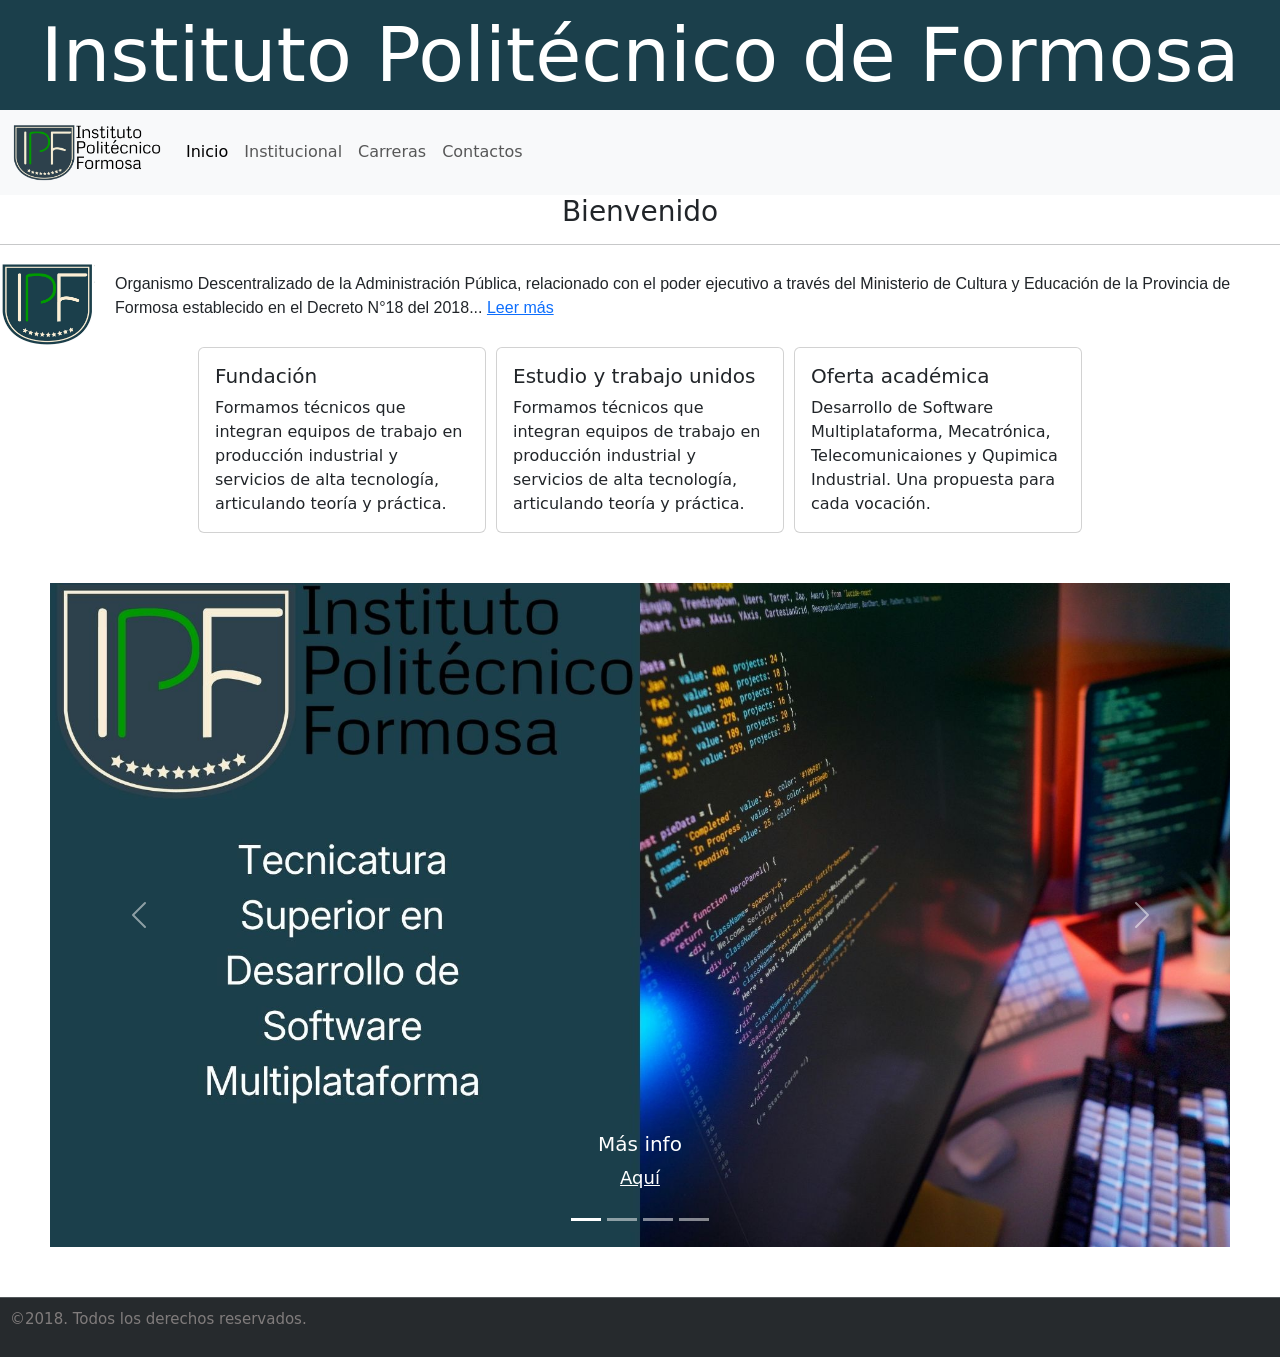
<file: index.html>
<!doctype html>
<html lang="en">
  <head>
    <meta charset="UTF-8" />
    <meta name="viewport" content="width=device-width, initial-scale=1.0" />
    <title>Inicio</title>
    <link rel="stylesheet" href="assets/index.css" />
    <link
      href="https://cdn.jsdelivr.net/npm/bootstrap@5.3.8/dist/css/bootstrap.min.css"
      rel="stylesheet"
      integrity="sha384-sRIl4kxILFvY47J16cr9ZwB07vP4J8+LH7qKQnuqkuIAvNWLzeN8tE5YBujZqJLB"
      crossorigin="anonymous"
    />
  </head>
  <body>
    <header class="header">
      <h1 class="titulo-header">Instituto Politécnico de Formosa</h1>
    </header>
    <nav class="navbar navbar-expand-lg bg-body-tertiary">
      <div class="container-fluid">
        <a class="navbar-brand" href="index.html"
          ><img src="assets/img/logo.png" alt=""
        /></a>
        <button
          class="navbar-toggler"
          type="button"
          data-bs-toggle="collapse"
          data-bs-target="#navbarNavAltMarkup"
          aria-controls="navbarNavAltMarkup"
          aria-expanded="false"
          aria-label="Toggle navigation"
        >
          <span class="navbar-toggler-icon"></span>
        </button>
        <div class="collapse navbar-collapse" id="navbarNavAltMarkup">
          <div class="navbar-nav">
            <a class="nav-link active" aria-current="page" href="index.html"
              >Inicio</a
            >
            <a class="nav-link" href="institucional.html">Institucional</a>
            <a class="nav-link" href="carreras.html">Carreras</a>
            <a class="nav-link" href="contacto.html">Contactos</a>
          </div>
        </div>
      </div>
    </nav>
    <!--Titulo de bienvenida con pequeña información-->
    <main>
      <h3>Bienvenido</h3>
      <hr />
      <aside id="Pcontent">
        <img src="assets/img/logo_institucional.jpg" alt="logo" />
        <p>
          Organismo Descentralizado de la Administración Pública, relacionado
          con el poder ejecutivo a través del Ministerio de Cultura y Educación
          de la Provincia de Formosa establecido en el Decreto N°18 del 2018...
          <a href="institucional.html">Leer más</a>
        </p>
      </aside>
      <!--Cards-->
      <section class="cards">
        <div class="card" style="width: 18rem">
          <div class="card-body">
            <h5 class="card-title">Fundación</h5>
            <p class="card-text">
              Formamos técnicos que integran equipos de trabajo en producción
              industrial y servicios de alta tecnología, articulando teoría y
              práctica.
            </p>
          </div>
        </div>
        <div class="card" style="width: 18rem">
          <div class="card-body">
            <h5 class="card-title">Estudio y trabajo unidos</h5>
            <p class="card-text">
              Formamos técnicos que integran equipos de trabajo en producción
              industrial y servicios de alta tecnología, articulando teoría y
              práctica.
            </p>
          </div>
        </div>
        <div class="card" style="width: 18rem">
          <div class="card-body">
            <h5 class="card-title">Oferta académica</h5>
            <p class="card-text">
              Desarrollo de Software Multiplataforma, Mecatrónica,
              Telecomunicaiones y Qupimica Industrial. Una propuesta para cada
              vocación.
            </p>
          </div>
        </div>
      </section>
      <!--Carousel con imagen-->
      <section id="section-car">
        <div id="carouselExampleCaptions" class="carousel slide">
          <div class="carousel-indicators">
            <button
              type="button"
              data-bs-target="#carouselExampleCaptions"
              data-bs-slide-to="0"
              class="active"
              aria-current="true"
              aria-label="Slide 1"
            ></button>
            <button
              type="button"
              data-bs-target="#carouselExampleCaptions"
              data-bs-slide-to="1"
              aria-label="Slide 2"
            ></button>
            <button
              type="button"
              data-bs-target="#carouselExampleCaptions"
              data-bs-slide-to="2"
              aria-label="Slide 3"
            ></button>
            <button
              type="button"
              data-bs-target="#carouselExampleCaptions"
              data-bs-slide-to="3"
              aria-label="Slide 4"
            ></button>
          </div>
          <div class="carousel-inner">
            <div class="carousel-item active">
              <img
                src="assets/img/Tecnicatura Superior en Desarrollo de Software Multiplataforma.jpg"
                class="d-block w-100"
                alt="xd"
              />
              <div class="carousel-caption d-none d-md-block">
                <h5>Más info</h5>
                <p>
                  <a href="carreras.html">Aquí</a>
                </p>
              </div>
            </div>
            <div class="carousel-item">
              <img
                src="assets/img/Tecnicatura Superior en Mecatrónica.jpg"
                class="d-block w-100"
                alt="cf"
              />
              <div class="carousel-caption d-none d-md-block">
                <h5>Más info</h5>
                <p>
                  <a href="carreras.html">Aquí</a>
                </p>
              </div>
            </div>
            <div class="carousel-item">
              <img
                src="assets/img/Tecnicatura Superior en Telecomunicaciones.jpg"
                class="d-block w-100"
                alt="ss"
              />
              <div class="carousel-caption d-none d-md-block">
                <h5>Más info</h5>
                <p>
                  <a href="carreras.html">Aquí</a>
                </p>
              </div>
            </div>
            <div class="carousel-item">
              <img
                src="assets/img/Tecnicatura Superior en Química Industrial.jpg"
                class="d-block w-100"
                alt="ss"
              />
              <div class="carousel-caption d-none d-md-block">
                <h5>Más info</h5>
                <p>
                  <a href="carreras.html">Aquí</a>
                </p>
              </div>
            </div>
          </div>
          <button
            class="carousel-control-prev"
            type="button"
            data-bs-target="#carouselExampleCaptions"
            data-bs-slide="prev"
          >
            <span class="carousel-control-prev-icon" aria-hidden="true"></span>
            <span class="visually-hidden">Previous</span>
          </button>
          <button
            class="carousel-control-next"
            type="button"
            data-bs-target="#carouselExampleCaptions"
            data-bs-slide="next"
          >
            <span class="carousel-control-next-icon" aria-hidden="true"></span>
            <span class="visually-hidden">Next</span>
          </button>
        </div>
      </section>
    </main>
    <footer>
      <p>&copy;2018. Todos los derechos reservados.</p>
    </footer>
    <script
      src="https://cdn.jsdelivr.net/npm/bootstrap@5.3.8/dist/js/bootstrap.bundle.min.js"
      integrity="sha384-FKyoEForCGlyvwx9Hj09JcYn3nv7wiPVlz7YYwJrWVcXK/BmnVDxM+D2scQbITxI"
      crossorigin="anonymous"
    ></script>
  </body>
</html>
</file>
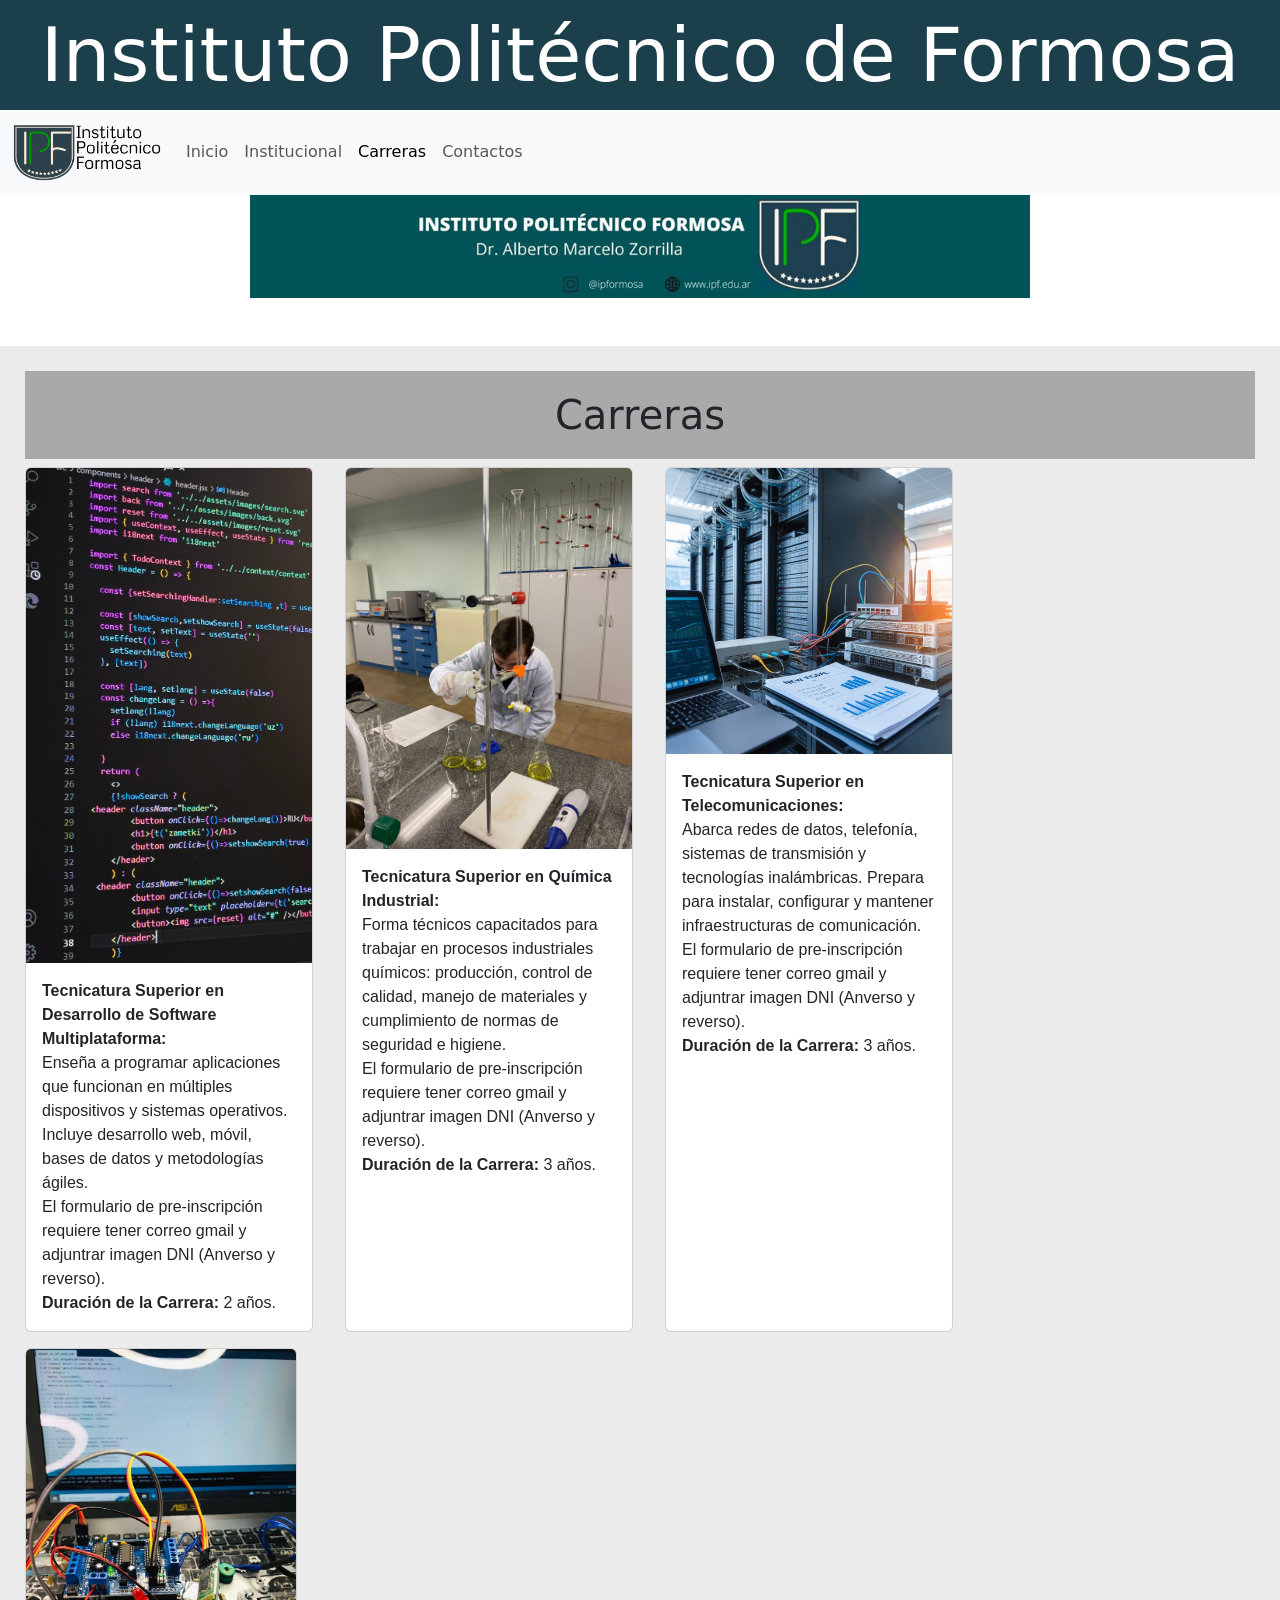
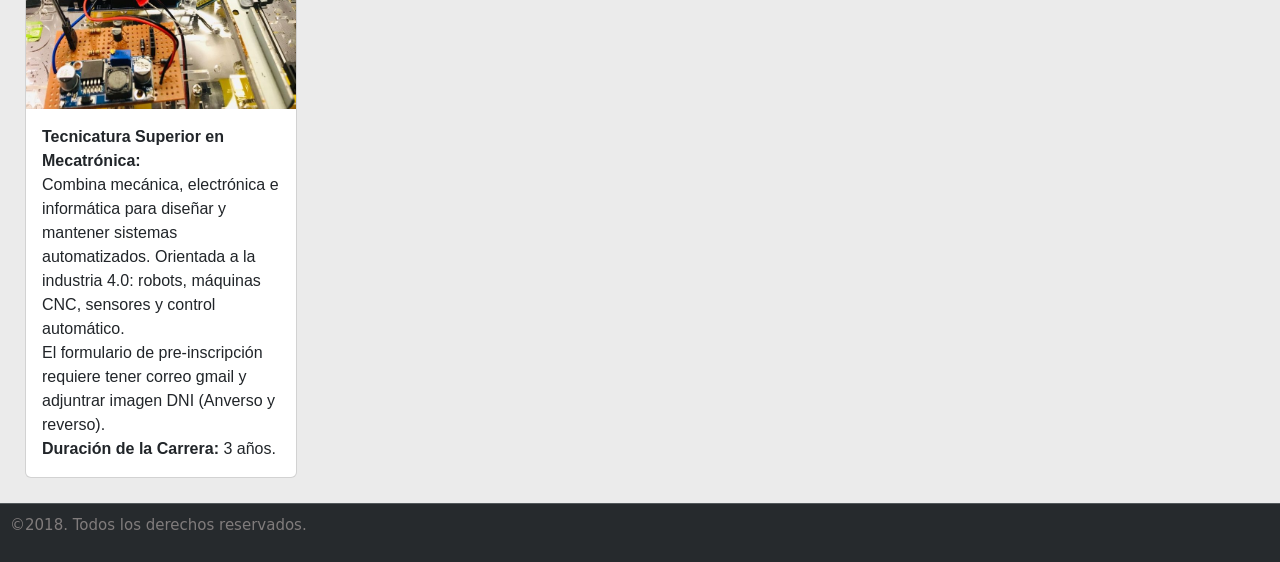
<file: carreras.html>
<!doctype html>
<html lang="en">
  <head>
    <meta charset="UTF-8" />
    <meta name="viewport" content="width=device-width, initial-scale=1.0" />
    <title>Carreras</title>
    <link rel="stylesheet" href="assets/carreras.css" />
    <link
      href="https://cdn.jsdelivr.net/npm/bootstrap@5.3.8/dist/css/bootstrap.min.css"
      rel="stylesheet"
      integrity="sha384-sRIl4kxILFvY47J16cr9ZwB07vP4J8+LH7qKQnuqkuIAvNWLzeN8tE5YBujZqJLB"
      crossorigin="anonymous"
    />
  </head>
  <body>
    <header class="header">
      <h1 class="titulo-header">Instituto Politécnico de Formosa</h1>
    </header>
    <!--NavBar-->
    <nav class="navbar navbar-expand-lg bg-body-tertiary">
      <div class="container-fluid">
        <a class="navbar-brand" href="index.html"
          ><img src="assets/img-carr/logo.png" alt="logo"
        /></a>
        <button
          class="navbar-toggler"
          type="button"
          data-bs-toggle="collapse"
          data-bs-target="#navbarNavAltMarkup"
          aria-controls="navbarNavAltMarkup"
          aria-expanded="false"
          aria-label="Toggle navigation"
        >
          <span class="navbar-toggler-icon"></span>
        </button>
        <div class="collapse navbar-collapse" id="navbarNavAltMarkup">
          <div class="navbar-nav">
            <a class="nav-link" href="index.html">Inicio</a>
            <a class="nav-link" href="institucional.html">Institucional</a>
            <a class="nav-link active" aria-current="page" href="carreras.html"
              >Carreras</a
            >
            <a class="nav-link" href="contacto.html">Contactos</a>
          </div>
        </div>
      </div>
    </nav>
    <section id="foto">
      <img src="assets/img-carr/header_3.jpg" alt="foto" />
    </section>
    <br />
    <br />
    <main>
      <h1 id="Titulo">Carreras</h1>
      <!--cards-->
      <div class="cards">
        <div class="card" style="width: 18rem">
          <img
            src="assets/img-carr/software.jpg"
            class="card-img-top"
            alt="software"
          />
          <div class="card-body">
            <p class="card-text">
              <strong
                >Tecnicatura Superior en Desarrollo de Software
                Multiplataforma:</strong
              >
              <br />
              Enseña a programar aplicaciones que funcionan en múltiples
              dispositivos y sistemas operativos. Incluye desarrollo web, móvil,
              bases de datos y metodologías ágiles.
              <br />
              El formulario de pre-inscripción requiere tener correo gmail y
              adjuntrar imagen DNI (Anverso y reverso).
              <br />
              <strong>Duración de la Carrera:</strong> 2 años.
            </p>
          </div>
        </div>
        <br />
        <br />
        <div class="card" style="width: 18rem">
          <img
            src="assets/img-carr/quimica.jpg"
            class="card-img-top"
            alt="software"
          />
          <div class="card-body">
            <p class="card-text">
              <strong>Tecnicatura Superior en Química Industrial:</strong><br />
              Forma técnicos capacitados para trabajar en procesos industriales
              químicos: producción, control de calidad, manejo de materiales y
              cumplimiento de normas de seguridad e higiene.
              <br />
              El formulario de pre-inscripción requiere tener correo gmail y
              adjuntrar imagen DNI (Anverso y reverso).
              <br />
              <strong>Duración de la Carrera:</strong> 3 años.
            </p>
          </div>
        </div>
        <br />
        <br />
        <div class="card" style="width: 18rem">
          <img
            src="assets/img-carr/teleco.jpg"
            class="card-img-top"
            alt="software"
          />
          <div class="card-body">
            <p class="card-text">
              <strong>Tecnicatura Superior en Telecomunicaciones:</strong>
              <br />Abarca redes de datos, telefonía, sistemas de transmisión y
              tecnologías inalámbricas. Prepara para instalar, configurar y
              mantener infraestructuras de comunicación.
              <br />
              El formulario de pre-inscripción requiere tener correo gmail y
              adjuntrar imagen DNI (Anverso y reverso).
              <br />
              <strong>Duración de la Carrera:</strong> 3 años.
            </p>
          </div>
        </div>
        <br />
        <br />
        <div class="card" style="width: 17rem">
          <img
            src="assets/img-carr/mecatronica.jpg"
            class="card-img-top"
            alt="software"
          />
          <div class="card-body">
            <p class="card-text">
              <strong>Tecnicatura Superior en Mecatrónica:</strong> <br />
              Combina mecánica, electrónica e informática para diseñar y
              mantener sistemas automatizados. Orientada a la industria 4.0:
              robots, máquinas CNC, sensores y control automático.
              <br />
              El formulario de pre-inscripción requiere tener correo gmail y
              adjuntrar imagen DNI (Anverso y reverso).
              <br />
              <strong>Duración de la Carrera:</strong> 3 años.
            </p>
          </div>
        </div>
      </div>
    </main>
    <footer>
      <p>&copy;2018. Todos los derechos reservados.</p>
    </footer>

    <script
      src="https://cdn.jsdelivr.net/npm/bootstrap@5.3.8/dist/js/bootstrap.bundle.min.js"
      integrity="sha384-FKyoEForCGlyvwx9Hj09JcYn3nv7wiPVlz7YYwJrWVcXK/BmnVDxM+D2scQbITxI"
      crossorigin="anonymous"
    ></script>
  </body>
</html>
</file>
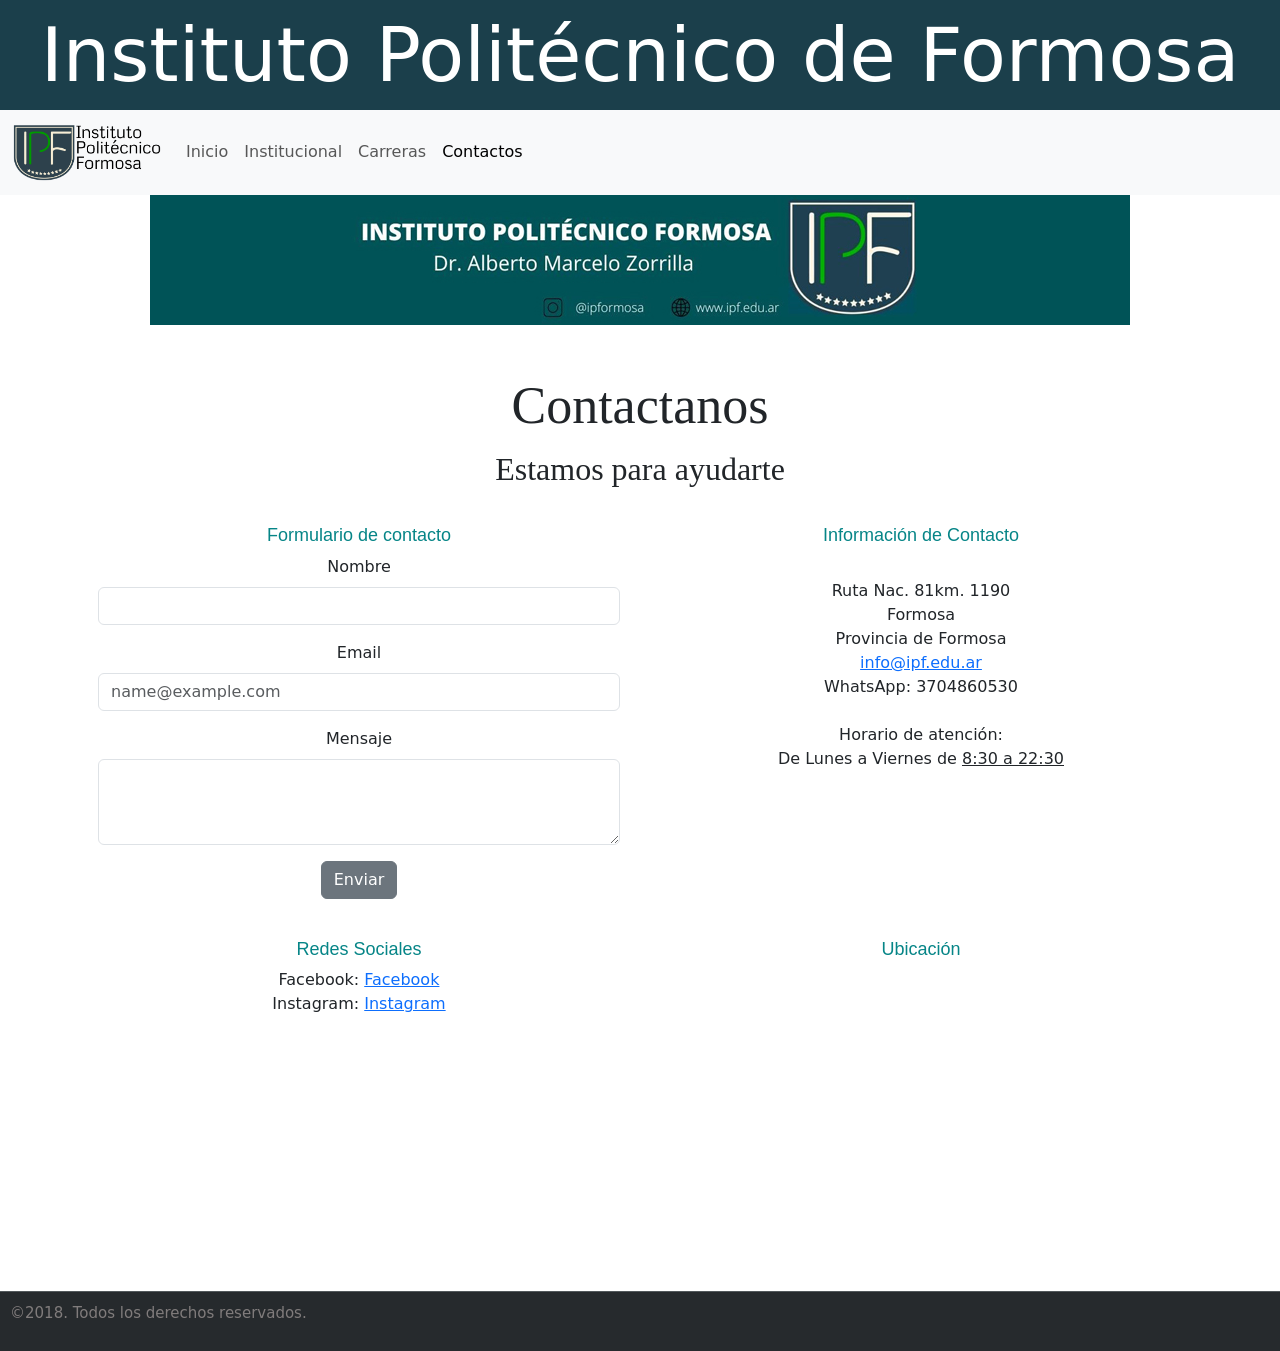
<file: contacto.html>
<!doctype html>
<html lang="en">
  <head>
    <meta charset="UTF-8" />
    <meta name="viewport" content="width=device-width, initial-scale=1.0" />
    <title>Contactos</title>
    <link rel="stylesheet" href="assets/contactos.css" />
    <link
      href="https://cdn.jsdelivr.net/npm/bootstrap@5.3.8/dist/css/bootstrap.min.css"
      rel="stylesheet"
      integrity="sha384-sRIl4kxILFvY47J16cr9ZwB07vP4J8+LH7qKQnuqkuIAvNWLzeN8tE5YBujZqJLB"
      crossorigin="anonymous"
    />
  </head>
  <body>
    <header class="header">
      <h1 class="titulo-header">Instituto Politécnico de Formosa</h1>
    </header>
    <nav class="navbar navbar-expand-lg bg-body-tertiary">
      <div class="container-fluid">
        <a class="navbar-brand" href="index.html"
          ><img src="assets/img-cont/logo.png" alt=""
        /></a>
        <button
          class="navbar-toggler"
          type="button"
          data-bs-toggle="collapse"
          data-bs-target="#navbarNavAltMarkup"
          aria-controls="navbarNavAltMarkup"
          aria-expanded="false"
          aria-label="Toggle navigation"
        >
          <span class="navbar-toggler-icon"></span>
        </button>
        <div class="collapse navbar-collapse" id="navbarNavAltMarkup">
          <div class="navbar-nav">
            <a class="nav-link" href="index.html">Inicio</a>
            <a class="nav-link" href="institucional.html">Institucional</a>
            <a class="nav-link" href="carreras.html">Carreras</a>
            <a class="nav-link active" aria-current="page" href="contacto.html"
              >Contactos</a
            >
          </div>
        </div>
      </div>
    </nav>
    <main>
      <section id="img">
        <img src="assets/img-cont/header_3.jpg" alt="" />
      </section>
      <div class="titulo">
        <h1 id="tituloh1">Contactanos</h1>
        <p id="titulop">Estamos para ayudarte</p>
      </div>
      <div class="container text-center">
        <div class="row g-2">
          <div class="col-6">
            <div class="p-3">
              <h3>Formulario de contacto</h3>
              <div class="mb-3">
                <label for="exampleFormControlInput1" class="form-label"
                  >Nombre</label
                >
                <input
                  type="nombre"
                  class="form-control"
                  id="exampleFormControlInput1"
                />
              </div>
              <div class="mb-3">
                <label for="exampleFormControlInput1" class="form-label"
                  >Email</label
                >
                <input
                  type="email"
                  class="form-control"
                  id="exampleFormControlInput1"
                  placeholder="name@example.com"
                />
              </div>
              <div class="mb-3">
                <label for="exampleFormControlTextarea1" class="form-label"
                  >Mensaje</label
                >
                <textarea
                  class="form-control"
                  id="exampleFormControlTextarea1"
                  rows="3"
                ></textarea>
              </div>
              <button type="button" class="btn btn-secondary">Enviar</button>
            </div>
          </div>
          <div class="col-6">
            <div class="p-3">
              <h3>Información de Contacto</h3>
              <br />
              <p>
                Ruta Nac. 81km. 1190
                <br />
                Formosa
                <br />
                Provincia de Formosa
                <br />
                <a href="https://www.ipf.edu.ar" target="_blank"
                  >info@ipf.edu.ar</a
                >
                <br />
                WhatsApp: 3704860530
                <br />
                <br />
                Horario de atención:
                <br />
                De Lunes a Viernes de <u>8:30 a 22:30</u>
              </p>
            </div>
            <br />
          </div>
          <div class="col-6">
            <div class="p-3">
              <h3>Redes Sociales</h3>
              <p>
                Facebook:
                <a href="https://www.facebook.com/IPFormosa">Facebook</a>
                <br />
                Instagram:
                <a href="https://www.instagram.com/ipformosa/">Instagram</a>
              </p>
            </div>
          </div>
          <div class="col-6">
            <div class="p-3">
              <h3>Ubicación</h3>
              <iframe
                src="https://www.google.com/maps/embed?pb=!1m18!1m12!1m3!1d3580.3802568994097!2d-58.180527000000005!3d-26.184305799999997!2m3!1f0!2f0!3f0!3m2!1i1024!2i768!4f13.1!3m3!1m2!1s0x945ca5fafeeed951%3A0x33a881952d9cea24!2sE.P.E.T%20N%C2%B01!5e0!3m2!1ses-419!2sar!4v1777837105724!5m2!1ses-419!2sar"
                width="400"
                height="300"
                style="border: 0"
                allowfullscreen=""
                loading="lazy"
                referrerpolicy="no-referrer-when-downgrade"
              ></iframe>
            </div>
          </div>
        </div>
      </div>
    </main>
    <footer>
      <p>&copy;2018. Todos los derechos reservados.</p>
    </footer>
    <script
      src="https://cdn.jsdelivr.net/npm/bootstrap@5.3.8/dist/js/bootstrap.bundle.min.js"
      integrity="sha384-FKyoEForCGlyvwx9Hj09JcYn3nv7wiPVlz7YYwJrWVcXK/BmnVDxM+D2scQbITxI"
      crossorigin="anonymous"
    ></script>
  </body>
</html>
</file>
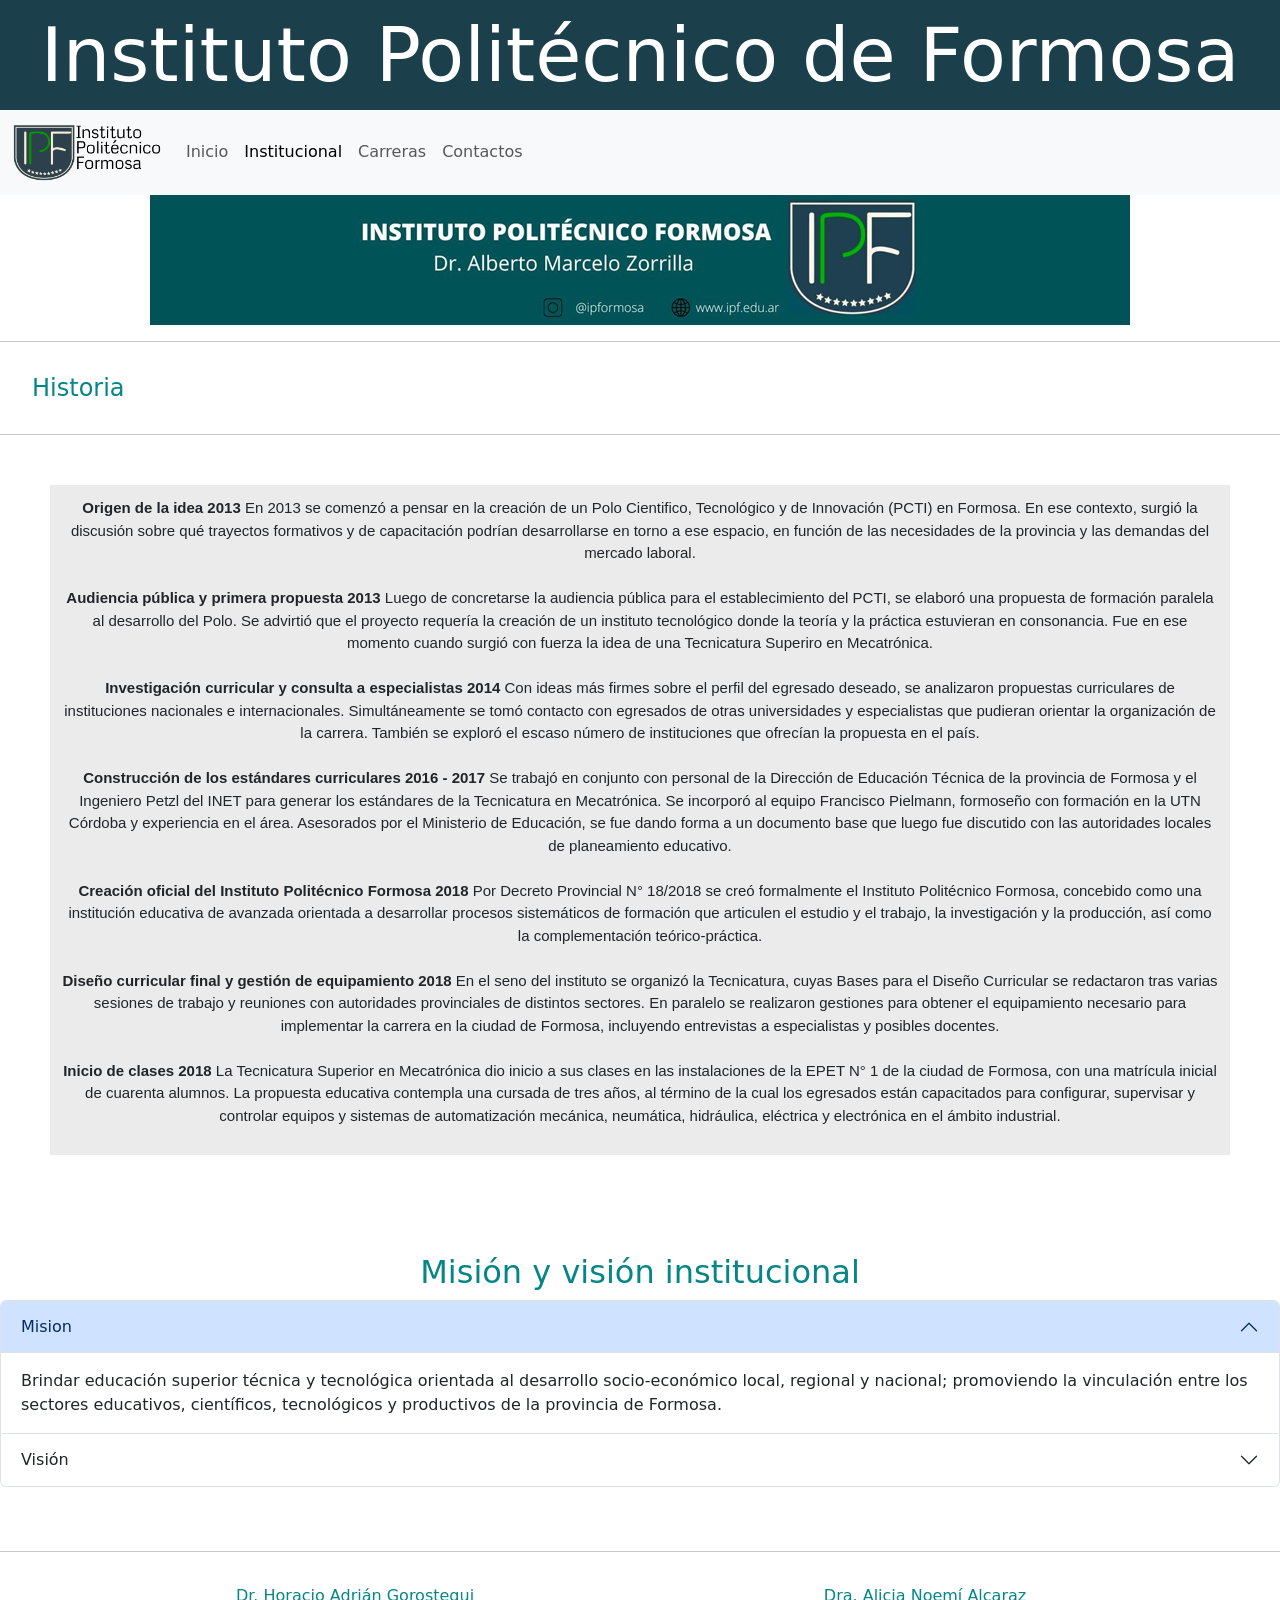
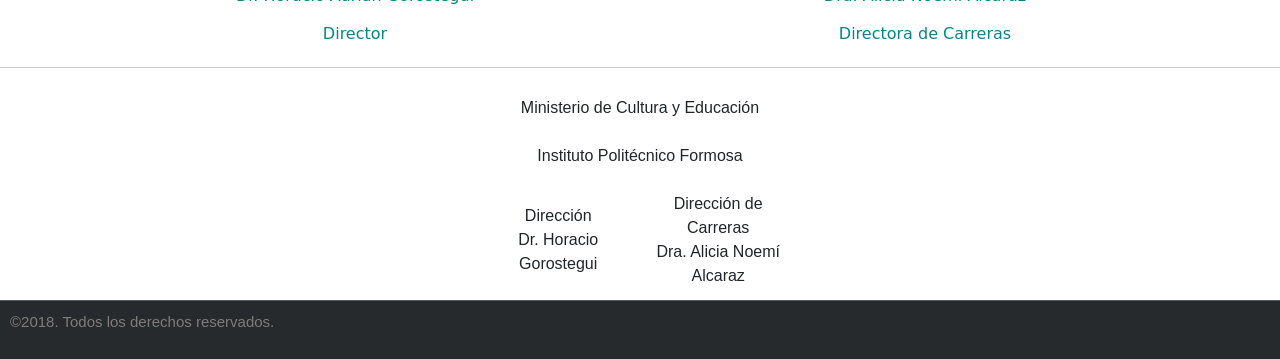
<file: institucional.html>
<!doctype html>
<html lang="en">
  <head>
    <meta charset="UTF-8" />
    <meta name="viewport" content="width=device-width, initial-scale=1.0" />
    <title>Institucional</title>
    <link rel="stylesheet" href="assets/institucional.css" />
    <link
      href="https://cdn.jsdelivr.net/npm/bootstrap@5.3.8/dist/css/bootstrap.min.css"
      rel="stylesheet"
      integrity="sha384-sRIl4kxILFvY47J16cr9ZwB07vP4J8+LH7qKQnuqkuIAvNWLzeN8tE5YBujZqJLB"
      crossorigin="anonymous"
    />
  </head>
  <body>
    <header class="header">
      <h1 class="titulo-header">Instituto Politécnico de Formosa</h1>
    </header>
    <main>
      <!--NavBar-->
      <nav class="navbar navbar-expand-lg bg-body-tertiary">
        <div class="container-fluid">
          <a class="navbar-brand" href="index.html"
            ><img src="assets/img-ins/logo.png" alt="logo"
          /></a>
          <button
            class="navbar-toggler"
            type="button"
            data-bs-toggle="collapse"
            data-bs-target="#navbarNavAltMarkup"
            aria-controls="navbarNavAltMarkup"
            aria-expanded="false"
            aria-label="Toggle navigation"
          >
            <span class="navbar-toggler-icon"></span>
          </button>
          <div class="collapse navbar-collapse" id="navbarNavAltMarkup">
            <div class="navbar-nav">
              <a class="nav-link" href="index.html">Inicio</a>
              <a
                class="nav-link active"
                aria-current="page"
                href="institucional.html"
                >Institucional</a
              >
              <a class="nav-link" href="carreras.html">Carreras</a>
              <a class="nav-link" href="contacto.html">Contactos</a>
            </div>
          </div>
        </div>
      </nav>
      <div id="log">
        <img src="assets/img-ins/header_3.jpg" alt="logo" />
      </div>
      <hr />
      <!--Información-->
      <h4 class="history">Historia</h4>
      <hr />
      <div class="historyContent">
        <p>
          <strong>Origen de la idea 2013</strong>
          En 2013 se comenzó a pensar en la creación de un Polo Cientifico,
          Tecnológico y de Innovación (PCTI) en Formosa. En ese contexto, surgió
          la discusión sobre qué trayectos formativos y de capacitación podrían
          desarrollarse en torno a ese espacio, en función de las necesidades de
          la provincia y las demandas del mercado laboral.
          <br />
          <br />
          <strong>Audiencia pública y primera propuesta 2013</strong>
          Luego de concretarse la audiencia pública para el establecimiento del
          PCTI, se elaboró una propuesta de formación paralela al desarrollo del
          Polo. Se advirtió que el proyecto requería la creación de un instituto
          tecnológico donde la teoría y la práctica estuvieran en consonancia.
          Fue en ese momento cuando surgió con fuerza la idea de una Tecnicatura
          Superiro en Mecatrónica.
          <br />
          <br />
          <strong
            >Investigación curricular y consulta a especialistas 2014</strong
          >
          Con ideas más firmes sobre el perfil del egresado deseado, se
          analizaron propuestas curriculares de instituciones nacionales e
          internacionales. Simultáneamente se tomó contacto con egresados de
          otras universidades y especialistas que pudieran orientar la
          organización de la carrera. También se exploró el escaso número de
          instituciones que ofrecían la propuesta en el país.
          <br />
          <br />
          <strong
            >Construcción de los estándares curriculares 2016 - 2017</strong
          >
          Se trabajó en conjunto con personal de la Dirección de Educación
          Técnica de la provincia de Formosa y el Ingeniero Petzl del INET para
          generar los estándares de la Tecnicatura en Mecatrónica. Se incorporó
          al equipo Francisco Pielmann, formoseño con formación en la UTN
          Córdoba y experiencia en el área. Asesorados por el Ministerio de
          Educación, se fue dando forma a un documento base que luego fue
          discutido con las autoridades locales de planeamiento educativo.
          <br /><br />
          <strong
            >Creación oficial del Instituto Politécnico Formosa 2018</strong
          >
          Por Decreto Provincial N° 18/2018 se creó formalmente el Instituto
          Politécnico Formosa, concebido como una institución educativa de
          avanzada orientada a desarrollar procesos sistemáticos de formación
          que articulen el estudio y el trabajo, la investigación y la
          producción, así como la complementación teórico-práctica.
          <br /><br />
          <strong
            >Diseño curricular final y gestión de equipamiento 2018</strong
          >
          En el seno del instituto se organizó la Tecnicatura, cuyas Bases para
          el Diseño Curricular se redactaron tras varias sesiones de trabajo y
          reuniones con autoridades provinciales de distintos sectores. En
          paralelo se realizaron gestiones para obtener el equipamiento
          necesario para implementar la carrera en la ciudad de Formosa,
          incluyendo entrevistas a especialistas y posibles docentes.
          <br /><br />
          <strong>Inicio de clases 2018</strong>
          La Tecnicatura Superior en Mecatrónica dio inicio a sus clases en las
          instalaciones de la EPET N° 1 de la ciudad de Formosa, con una
          matrícula inicial de cuarenta alumnos. La propuesta educativa
          contempla una cursada de tres años, al término de la cual los
          egresados están capacitados para configurar, supervisar y controlar
          equipos y sistemas de automatización mecánica, neumática, hidráulica,
          eléctrica y electrónica en el ámbito industrial.
        </p>
      </div>
      <br /><br />
      <!--Acordeon-->
      <h2 class="textAcordeon">Misión y visión institucional</h2>
      <div class="accordion" id="accordionPanelsStayOpenExample">
        <div class="accordion-item">
          <h2 class="accordion-header">
            <button
              class="accordion-button"
              type="button"
              data-bs-toggle="collapse"
              data-bs-target="#panelsStayOpen-collapseOne"
              aria-expanded="true"
              aria-controls="panelsStayOpen-collapseOne"
            >
              Mision
            </button>
          </h2>
          <div
            id="panelsStayOpen-collapseOne"
            class="accordion-collapse collapse show"
          >
            <div class="accordion-body">
              Brindar educación superior técnica y tecnológica orientada al
              desarrollo socio-económico local, regional y nacional; promoviendo
              la vinculación entre los sectores educativos, científicos,
              tecnológicos y productivos de la provincia de Formosa.
            </div>
          </div>
        </div>
        <div class="accordion-item">
          <h2 class="accordion-header">
            <button
              class="accordion-button collapsed"
              type="button"
              data-bs-toggle="collapse"
              data-bs-target="#panelsStayOpen-collapseTwo"
              aria-expanded="false"
              aria-controls="panelsStayOpen-collapseTwo"
            >
              Visión
            </button>
          </h2>
          <div
            id="panelsStayOpen-collapseTwo"
            class="accordion-collapse collapse"
          >
            <div class="accordion-body">
              Constituirse como centro de referencia del desarrollo
              científico-tecnológico aplicado, articualndo la educación
              técnico-profesional con el mundo del trabajo y la producción,
              impulsando la innovación y la transferencia de conocimiento al
              servicio del desarrollo local sustentable.
            </div>
          </div>
        </div>
      </div>
      <br />
      <br />
      <hr />
      <!--Gutters con las autoridades del IPF-->
      <div class="gutterP">
        <div class="container px-4 text-center">
          <div class="row gx-5">
            <div class="col">
              <div class="p-3">Dr. Horacio Adrián Gorostegui</div>
              <h6>Director</h6>
            </div>
            <div class="col">
              <div class="p-3">Dra. Alicia Noemí Alcaraz</div>
              <h6>Directora de Carreras</h6>
            </div>
          </div>
        </div>
      </div>
      <hr />
      <section class="tableinfo">
        <div id="tabla">
          <table>
            <tr class="nivel1">
              <td colspan="2">Ministerio de Cultura y Educación</td>
            </tr>
            <tr>
              <td colspan="2">Instituto Politécnico Formosa</td>
            </tr>
            <tr class="nivel2">
              <td>
                Dirección <br />
                Dr. Horacio Gorostegui
              </td>
              <td>
                Dirección de Carreras <br />
                Dra. Alicia Noemí Alcaraz
              </td>
            </tr>
          </table>
        </div>
      </section>
    </main>
    <footer>
      <p>&copy;2018. Todos los derechos reservados.</p>
    </footer>
    <script
      src="https://cdn.jsdelivr.net/npm/bootstrap@5.3.8/dist/js/bootstrap.bundle.min.js"
      integrity="sha384-FKyoEForCGlyvwx9Hj09JcYn3nv7wiPVlz7YYwJrWVcXK/BmnVDxM+D2scQbITxI"
      crossorigin="anonymous"
    ></script>
  </body>
</html>
</file>
<file: assets/index.css>
.header {
  display: flex;
  align-items: center;
  justify-content: space-between;
  padding: 10px 20px;
  background-color: #1b3f4b;
}
.titulo-header {
  font-size: 75px;
  color: #fff;
  margin: 0;
  justify-content: center;
  margin: 0 auto;
}
nav img {
  width: 150px;
}
h3 {
  text-align: center;
}
#Pcontent {
  font-family: sans-serif;
  font-size: 16px;
  display: flex;
  align-items: center;
  gap: 20px;
}
aside img {
  width: 95px;
}
.cards {
  display: flex;
  justify-content: center;
  gap: 10px;
}
#section-car {
  padding: 50px;
}
#section-car p {
  font-size: 18px;
}
#section-car a {
  color: white;
}
footer {
  background-color: #262a2d;
  color: #807c7c;
  margin: 0;
  padding: 10px;
  font-size: 15px;
  border-top: 1px solid #52585b;
}
</file>
<file: assets/carreras.css>
.header {
  display: flex;
  align-items: center;
  justify-content: space-between;
  padding: 10px 20px;
  background-color: #1b3f4b;
}
.titulo-header {
  font-size: 75px;
  color: #fff;
  margin: 0;
  justify-content: center;
  margin: 0 auto;
}
main {
  padding: 25px;
  background-color: #ebebeb;
}
#foto {
  display: flex;
  justify-content: center;
}

#foto img {
  width: 780px;
}
nav img {
  width: 150px;
}
#Titulo {
  background-color: darkgray;
  text-align: center;
  padding: 20px;
}
.cards {
  display: flex;
  flex-wrap: wrap;
  gap: 16px;
  font-family: sans-serif;
}
footer {
  background-color: #262a2d;
  color: #807c7c;
  margin: 0;
  padding: 10px;
  font-size: 15px;
  border-top: 1px solid #52585b;
}
</file>
<file: assets/contactos.css>
.header {
  display: flex;
  align-items: center;
  justify-content: space-between;
  padding: 10px 20px;
  background-color: #1b3f4b;
}
.titulo-header {
  font-size: 75px;
  color: #fff;
  margin: 0;
  justify-content: center;
  margin: 0 auto;
}
nav img {
  width: 150px;
}
#img {
  display: flex;
  justify-content: center;
  padding-bottom: 50px;
}
.titulo {
  text-align: center;
}
#tituloh1 {
  font-family: serif;
  font-size: 52px;
}
#titulop {
  font-family: serif;
  font-size: 32px;
}
h3 {
  font-family: sans-serif !important;
  color: #068587 !important;
  font-size: 18px !important;
}
footer {
  background-color: #262a2d;
  color: #807c7c;
  margin: 0;
  padding: 10px;
  font-size: 15px;
  border-top: 1px solid #52585b;
}
</file>
<file: assets/institucional.css>
.header {
  display: flex;
  align-items: center;
  justify-content: space-between;
  padding: 10px 20px;
  background-color: #1b3f4b;
}
.titulo-header {
  font-size: 75px;
  color: #fff;
  margin: 0;
  justify-content: center;
  margin: 0 auto;
}
p {
  font-family: sans-serif;
  font-size: 15px;
}
nav img {
  width: 150px;
}
#log {
  display: flex;
  justify-content: center;
}
.history {
  padding: 12px;
  margin: 20px;
  color: #068587;
}
.historyContent {
  padding: 12px;
  margin: 50px;
  text-align: center;
  background-color: #ebebeb;
}
.textAcordeon {
  text-align: center;
  color: #068587;
}
.gutterP {
  color: #068587;
}
.tableinfo {
  margin-left: 480px;
  margin-right: 480px;
}
#tabla {
  border-collapse: collapse;
  font-family: sans-serif;
}
td {
  text-align: center;
  padding: 12px;
  border: 1px solid #ccc;
}
footer {
  background-color: #262a2d;
  color: #807c7c;
  margin: 0;
  padding: 10px;
  font-size: 15px;
  border-top: 1px solid #52585b;
}
</file>
